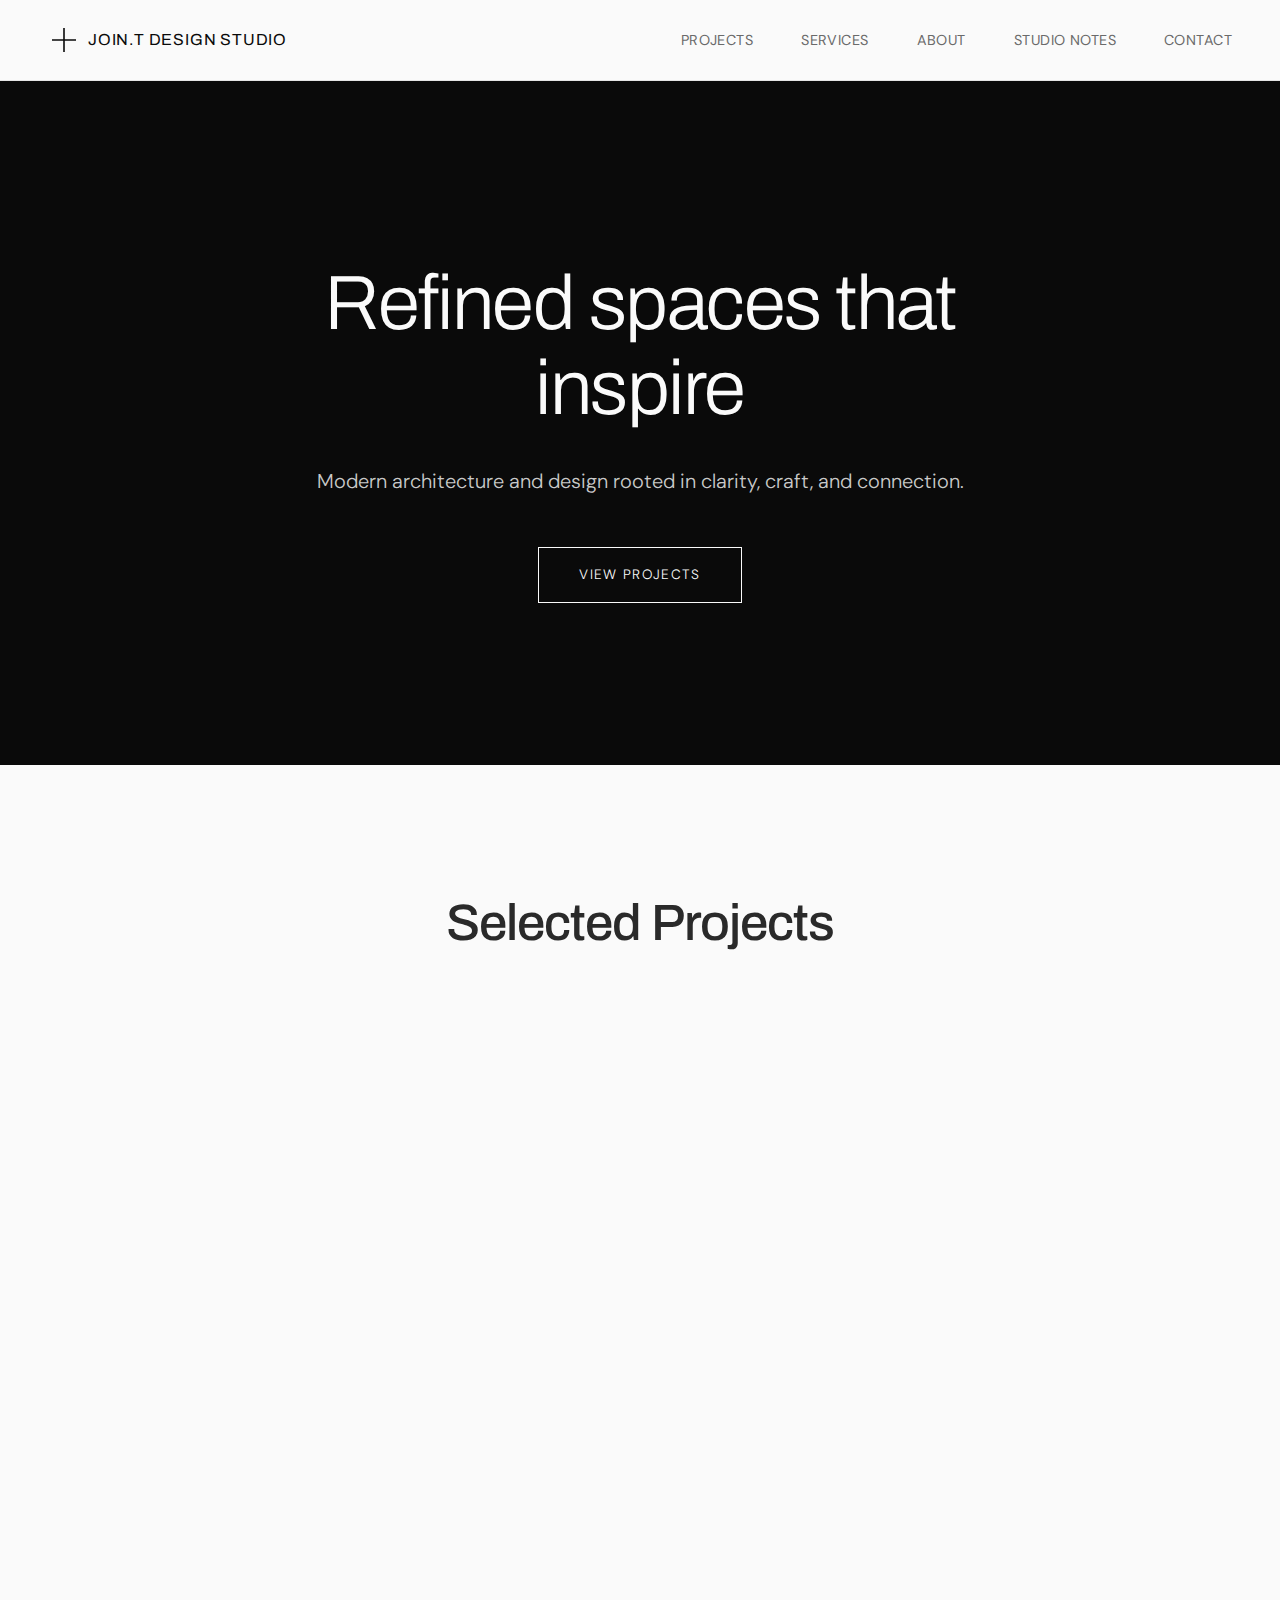
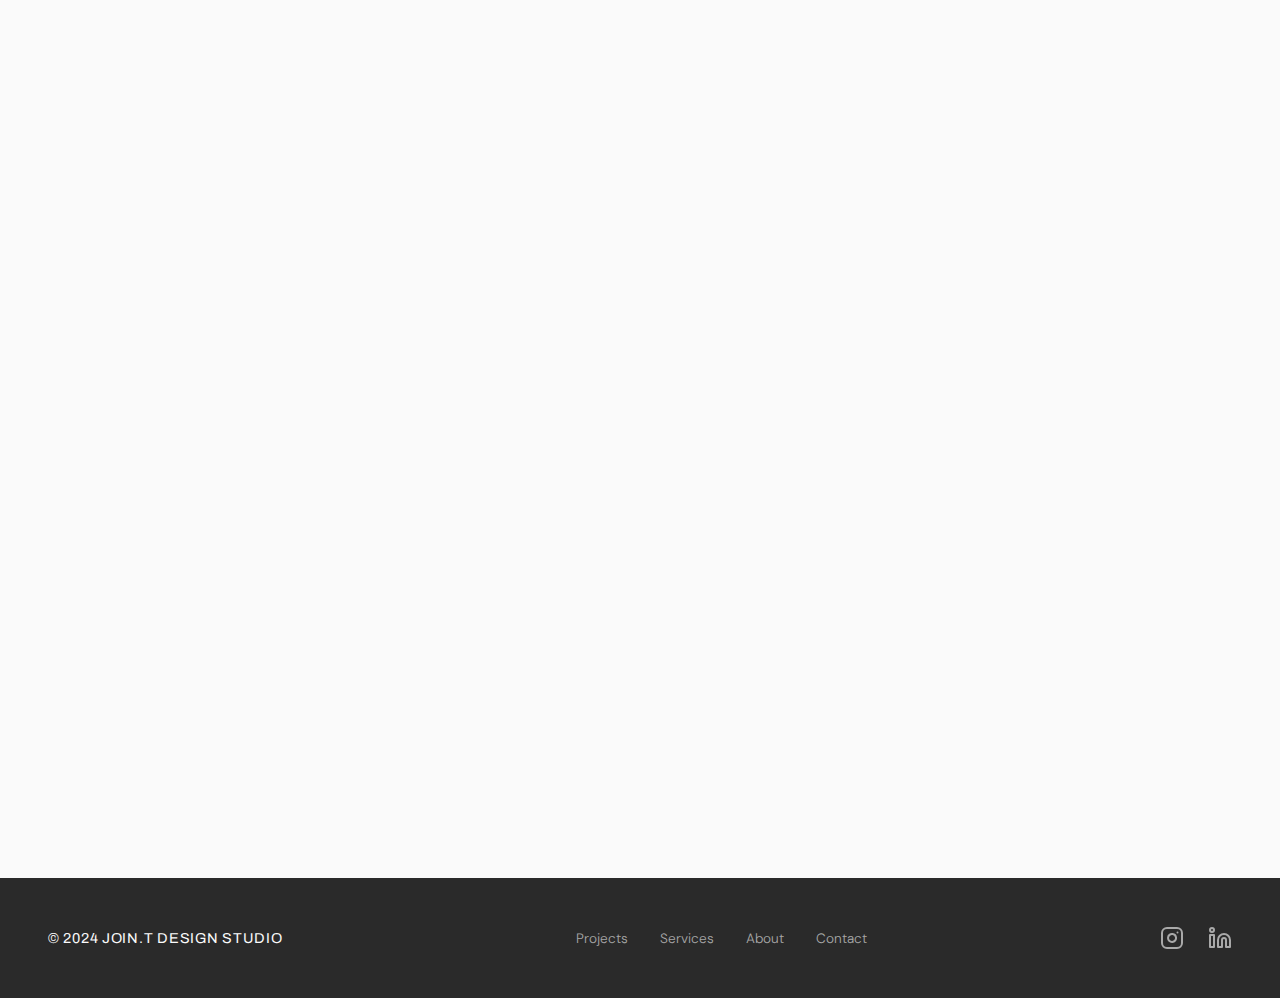
<file: joint-website/index.html>
<!DOCTYPE html>
<html lang="en">
<head>
    <meta charset="UTF-8">
    <meta name="viewport" content="width=device-width, initial-scale=1.0">
    <meta name="description" content="Join.T Design Studio - Modern architecture and design rooted in clarity, craft, and connection.">
    <title>Join.T Design Studio - Modern Architecture & Design</title>
    <link rel="preconnect" href="https://fonts.googleapis.com">
    <link rel="preconnect" href="https://fonts.gstatic.com" crossorigin>
    <link href="https://fonts.googleapis.com/css2?family=Archivo:wght@300;400;500;600&family=DM+Sans:wght@300;400;500;600&display=swap" rel="stylesheet">
    <link rel="stylesheet" href="css/style.css">
</head>
<body>
    <div class="page-loader">
        <div class="loader-content">
            <div class="loader-logo">
                <svg viewBox="0 0 60 60" fill="none" xmlns="http://www.w3.org/2000/svg">
                    <path d="M30 10V50M10 30H50" stroke="currentColor" stroke-width="2"/>
                </svg>
            </div>
            <div class="loader-text">Loading...</div>
        </div>
    </div>

    <header>
        <nav>
            <a href="index.html" class="logo">
                <div class="logo-mark">
                    <svg viewBox="0 0 40 40" fill="none" xmlns="http://www.w3.org/2000/svg">
                        <path d="M20 5V35M5 20H35" stroke="currentColor" stroke-width="2"/>
                    </svg>
                </div>
                <span>Join.T Design Studio</span>
            </a>
            <button class="mobile-menu-toggle" aria-label="Toggle menu">
                <span></span><span></span><span></span>
            </button>
            <ul class="nav-links">
                <li><a href="projects.html">Projects</a></li>
                <li><a href="services.html">Services</a></li>
                <li><a href="about.html">About</a></li>
                <li><a href="blog.html">Studio Notes</a></li>
                <li><a href="contact.html">Contact</a></li>
            </ul>
        </nav>
    </header>

    <section class="hero">
        <div class="hero-content fade-in">
            <h1>Refined spaces that inspire</h1>
            <p>Modern architecture and design rooted in clarity, craft, and connection.</p>
            <a href="projects.html" class="btn">View Projects</a>
        </div>
    </section>

    <section class="projects-intro fade-in">
        <div class="container-narrow">
            <h2>Selected Projects</h2>
        </div>
    </section>

    <section class="container">
        <div class="projects-grid" id="featured-projects"></div>
    </section>

    <section class="cta fade-in">
        <div class="container-narrow">
            <h2>Where design meets precision</h2>
            <p style="max-width: 700px; margin: 0 auto 3rem; color: rgba(255,255,255,0.8);">We create thoughtfully designed environments that balance aesthetic, function, and craftsmanship.</p>
            <a href="about.html" class="btn">Learn More</a>
        </div>
    </section>

    <section style="background: var(--white); padding: 8rem 0; text-align: center;" class="fade-in">
        <div class="container-narrow">
            <h2 style="color: var(--black); margin-bottom: 2rem;">Let's discuss your next project—<br>Get in touch with our team today.</h2>
            <a href="contact.html" class="btn btn-dark">Get in Touch</a>
        </div>
    </section>

    <footer>
        <div class="container">
            <div class="footer-content">
                <div class="footer-logo">© 2024 Join.T Design Studio</div>
                <div class="footer-links">
                    <a href="projects.html">Projects</a>
                    <a href="services.html">Services</a>
                    <a href="about.html">About</a>
                    <a href="contact.html">Contact</a>
                </div>
                <div class="social-links">
                    <a href="#" aria-label="Instagram">
                        <svg width="24" height="24" viewBox="0 0 24 24" fill="none" stroke="currentColor" stroke-width="2" stroke-linecap="round" stroke-linejoin="round">
                            <rect x="2" y="2" width="20" height="20" rx="5" ry="5"></rect>
                            <path d="M16 11.37A4 4 0 1 1 12.63 8 4 4 0 0 1 16 11.37z"></path>
                            <line x1="17.5" y1="6.5" x2="17.51" y2="6.5"></line>
                        </svg>
                    </a>
                    <a href="#" aria-label="LinkedIn">
                        <svg width="24" height="24" viewBox="0 0 24 24" fill="none" stroke="currentColor" stroke-width="2" stroke-linecap="round" stroke-linejoin="round">
                            <path d="M16 8a6 6 0 0 1 6 6v7h-4v-7a2 2 0 0 0-2-2 2 2 0 0 0-2 2v7h-4v-7a6 6 0 0 1 6-6z"></path>
                            <rect x="2" y="9" width="4" height="12"></rect>
                            <circle cx="4" cy="4" r="2"></circle>
                        </svg>
                    </a>
                </div>
            </div>
        </div>
    </footer>

    <script src="js/main.js"></script>
    <script src="js/cms.js"></script>
</body>
</html>
</file>
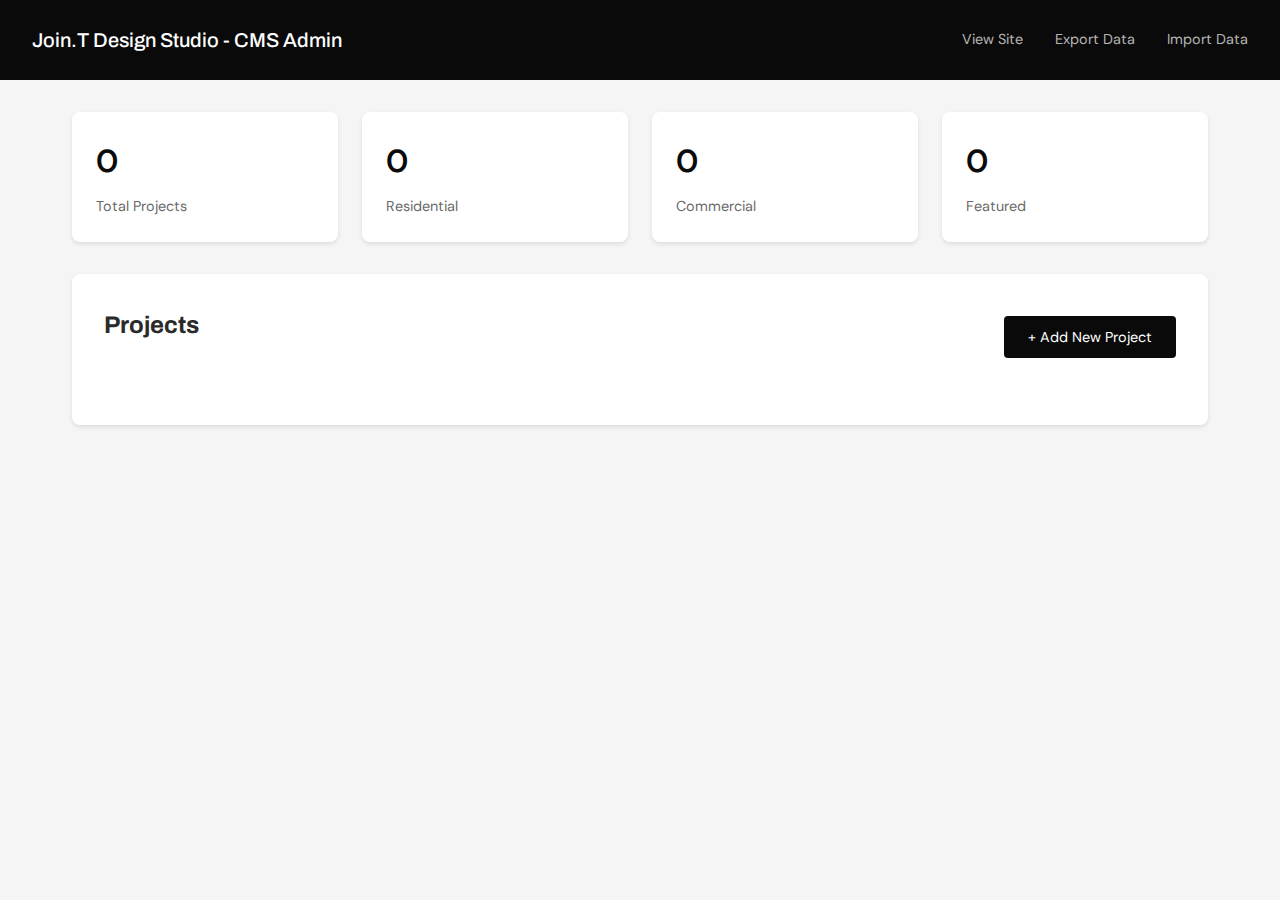
<file: joint-website/admin/index.html>
<!DOCTYPE html>
<html lang="en">
<head>
    <meta charset="UTF-8">
    <meta name="viewport" content="width=device-width, initial-scale=1.0">
    <title>Admin Panel - Join.T Design Studio CMS</title>
    <link href="https://fonts.googleapis.com/css2?family=Archivo:wght@300;400;500;600&family=DM+Sans:wght@300;400;500;600&display=swap" rel="stylesheet">
    <style>
        * {
            margin: 0;
            padding: 0;
            box-sizing: border-box;
        }

        body {
            font-family: 'DM Sans', sans-serif;
            background: #f5f5f5;
            color: #2a2a2a;
            line-height: 1.6;
        }

        .admin-header {
            background: #0a0a0a;
            color: white;
            padding: 1.5rem 2rem;
            display: flex;
            justify-content: space-between;
            align-items: center;
        }

        .admin-header h1 {
            font-family: 'Archivo', sans-serif;
            font-size: 1.25rem;
            font-weight: 500;
        }

        .admin-nav {
            display: flex;
            gap: 2rem;
        }

        .admin-nav a {
            color: rgba(255,255,255,0.7);
            text-decoration: none;
            font-size: 0.9rem;
            transition: color 0.3s;
        }

        .admin-nav a:hover {
            color: white;
        }

        .admin-container {
            max-width: 1200px;
            margin: 2rem auto;
            padding: 0 2rem;
        }

        .admin-section {
            background: white;
            border-radius: 8px;
            padding: 2rem;
            margin-bottom: 2rem;
            box-shadow: 0 2px 4px rgba(0,0,0,0.1);
        }

        .admin-section h2 {
            font-family: 'Archivo', sans-serif;
            font-size: 1.5rem;
            margin-bottom: 1.5rem;
        }

        .btn {
            padding: 0.75rem 1.5rem;
            border: none;
            background: #0a0a0a;
            color: white;
            font-family: 'DM Sans', sans-serif;
            font-size: 0.9rem;
            cursor: pointer;
            border-radius: 4px;
            transition: background 0.3s;
        }

        .btn:hover {
            background: #2a2a2a;
        }

        .btn-secondary {
            background: #6a6a6a;
        }

        .btn-danger {
            background: #c53030;
        }

        .btn-danger:hover {
            background: #9b2c2c;
        }

        .form-group {
            margin-bottom: 1.5rem;
        }

        .form-group label {
            display: block;
            margin-bottom: 0.5rem;
            font-weight: 500;
            font-size: 0.9rem;
        }

        .form-group input,
        .form-group select,
        .form-group textarea {
            width: 100%;
            padding: 0.75rem;
            border: 1px solid #e5e5e5;
            border-radius: 4px;
            font-family: 'DM Sans', sans-serif;
            font-size: 0.95rem;
        }

        .form-group textarea {
            min-height: 120px;
            resize: vertical;
        }

        .project-list {
            list-style: none;
        }

        .project-item {
            display: flex;
            justify-content: space-between;
            align-items: center;
            padding: 1rem;
            border-bottom: 1px solid #e5e5e5;
        }

        .project-item:last-child {
            border-bottom: none;
        }

        .project-info h3 {
            font-size: 1.1rem;
            margin-bottom: 0.25rem;
        }

        .project-meta {
            font-size: 0.85rem;
            color: #6a6a6a;
        }

        .project-actions {
            display: flex;
            gap: 0.5rem;
        }

        .btn-small {
            padding: 0.5rem 1rem;
            font-size: 0.85rem;
        }

        .stats-grid {
            display: grid;
            grid-template-columns: repeat(auto-fit, minmax(200px, 1fr));
            gap: 1.5rem;
            margin-bottom: 2rem;
        }

        .stat-card {
            background: white;
            padding: 1.5rem;
            border-radius: 8px;
            box-shadow: 0 2px 4px rgba(0,0,0,0.1);
        }

        .stat-value {
            font-size: 2rem;
            font-weight: 600;
            color: #0a0a0a;
        }

        .stat-label {
            font-size: 0.9rem;
            color: #6a6a6a;
            margin-top: 0.5rem;
        }

        .modal {
            display: none;
            position: fixed;
            top: 0;
            left: 0;
            width: 100%;
            height: 100%;
            background: rgba(0,0,0,0.5);
            z-index: 1000;
            overflow-y: auto;
        }

        .modal.active {
            display: flex;
            align-items: center;
            justify-content: center;
        }

        .modal-content {
            background: white;
            padding: 2rem;
            border-radius: 8px;
            max-width: 600px;
            width: 90%;
            max-height: 90vh;
            overflow-y: auto;
        }

        .modal-header {
            display: flex;
            justify-content: space-between;
            align-items: center;
            margin-bottom: 1.5rem;
        }

        .modal-close {
            background: none;
            border: none;
            font-size: 1.5rem;
            cursor: pointer;
            color: #6a6a6a;
        }

        .array-input {
            margin-bottom: 0.5rem;
        }

        .array-controls {
            display: flex;
            gap: 0.5rem;
            margin-top: 0.5rem;
        }

        .checkbox-group {
            display: flex;
            align-items: center;
            gap: 0.5rem;
        }

        .checkbox-group input[type="checkbox"] {
            width: auto;
        }
    </style>
</head>
<body>
    <div class="admin-header">
        <h1>Join.T Design Studio - CMS Admin</h1>
        <nav class="admin-nav">
            <a href="../index.html" target="_blank">View Site</a>
            <a href="#" onclick="exportProjects()">Export Data</a>
            <a href="#" onclick="document.getElementById('importFile').click()">Import Data</a>
        </nav>
    </div>

    <input type="file" id="importFile" accept=".json" style="display: none;" onchange="importProjects(event)">

    <div class="admin-container">
        <!-- Stats -->
        <div class="stats-grid">
            <div class="stat-card">
                <div class="stat-value" id="totalProjects">0</div>
                <div class="stat-label">Total Projects</div>
            </div>
            <div class="stat-card">
                <div class="stat-value" id="residentialCount">0</div>
                <div class="stat-label">Residential</div>
            </div>
            <div class="stat-card">
                <div class="stat-value" id="commercialCount">0</div>
                <div class="stat-label">Commercial</div>
            </div>
            <div class="stat-card">
                <div class="stat-value" id="featuredCount">0</div>
                <div class="stat-label">Featured</div>
            </div>
        </div>

        <!-- Projects Management -->
        <div class="admin-section">
            <div style="display: flex; justify-content: space-between; align-items: center; margin-bottom: 1.5rem;">
                <h2>Projects</h2>
                <button class="btn" onclick="openAddModal()">+ Add New Project</button>
            </div>
            <ul class="project-list" id="projectList">
                <!-- Projects will be loaded here -->
            </ul>
        </div>
    </div>

    <!-- Add/Edit Project Modal -->
    <div class="modal" id="projectModal">
        <div class="modal-content">
            <div class="modal-header">
                <h2 id="modalTitle">Add New Project</h2>
                <button class="modal-close" onclick="closeModal()">&times;</button>
            </div>
            <form id="projectForm">
                <input type="hidden" id="projectId">
                
                <div class="form-group">
                    <label for="title">Project Title *</label>
                    <input type="text" id="title" required>
                </div>

                <div class="form-group">
                    <label for="category">Category *</label>
                    <select id="category" required>
                        <option value="residential">Residential</option>
                        <option value="commercial">Commercial</option>
                    </select>
                </div>

                <div class="form-group">
                    <label for="location">Location *</label>
                    <input type="text" id="location" required>
                </div>

                <div class="form-group">
                    <label for="year">Year *</label>
                    <input type="text" id="year" required>
                </div>

                <div class="form-group">
                    <label for="scope">Scope of Work *</label>
                    <input type="text" id="scope" placeholder="e.g., New Construction, Interior Design" required>
                </div>

                <div class="form-group checkbox-group">
                    <input type="checkbox" id="featured">
                    <label for="featured">Featured Project</label>
                </div>

                <div class="form-group">
                    <label for="hero">Hero Image Path *</label>
                    <input type="text" id="hero" placeholder="images/projects/project-name/hero.jpg" required>
                    <small>Upload image to your server and enter the path here</small>
                </div>

                <div class="form-group">
                    <label for="thumbnail">Thumbnail Image Path *</label>
                    <input type="text" id="thumbnail" placeholder="images/projects/project-name/thumb.jpg" required>
                </div>

                <div class="form-group">
                    <label>Overview Paragraphs *</label>
                    <div id="overviewContainer">
                        <textarea class="array-input" placeholder="First paragraph..."></textarea>
                        <textarea class="array-input" placeholder="Second paragraph..."></textarea>
                    </div>
                    <div class="array-controls">
                        <button type="button" class="btn btn-secondary btn-small" onclick="addOverviewParagraph()">+ Add Paragraph</button>
                    </div>
                </div>

                <div class="form-group">
                    <label>Gallery Images (paths)</label>
                    <div id="galleryContainer">
                        <input type="text" class="array-input" placeholder="images/projects/project-name/gallery-1.jpg">
                        <input type="text" class="array-input" placeholder="images/projects/project-name/gallery-2.jpg">
                        <input type="text" class="array-input" placeholder="images/projects/project-name/gallery-3.jpg">
                    </div>
                    <div class="array-controls">
                        <button type="button" class="btn btn-secondary btn-small" onclick="addGalleryInput()">+ Add Image</button>
                    </div>
                </div>

                <div class="form-group">
                    <label>Design Details (bullet points)</label>
                    <div id="detailsContainer">
                        <input type="text" class="array-input" placeholder="Detail 1">
                        <input type="text" class="array-input" placeholder="Detail 2">
                        <input type="text" class="array-input" placeholder="Detail 3">
                    </div>
                    <div class="array-controls">
                        <button type="button" class="btn btn-secondary btn-small" onclick="addDetailInput()">+ Add Detail</button>
                    </div>
                </div>

                <div style="display: flex; gap: 1rem; margin-top: 2rem;">
                    <button type="submit" class="btn">Save Project</button>
                    <button type="button" class="btn btn-secondary" onclick="closeModal()">Cancel</button>
                </div>
            </form>
        </div>
    </div>

    <script src="../js/cms.js"></script>
    <script>
        const cms = new ProjectCMS();
        let editingProjectId = null;

        // Load and display projects
        function loadProjects() {
            const projects = cms.getAllProjects();
            const list = document.getElementById('projectList');
            
            if (projects.length === 0) {
                list.innerHTML = '<li style="padding: 2rem; text-align: center; color: #6a6a6a;">No projects yet. Add your first project to get started!</li>';
                return;
            }

            list.innerHTML = projects.map(project => `
                <li class="project-item">
                    <div class="project-info">
                        <h3>${project.title}</h3>
                        <p class="project-meta">
                            ${project.category.charAt(0).toUpperCase() + project.category.slice(1)} • 
                            ${project.location} • 
                            ${project.year}
                            ${project.featured ? ' • ⭐ Featured' : ''}
                        </p>
                    </div>
                    <div class="project-actions">
                        <button class="btn btn-small" onclick="editProject('${project.id}')">Edit</button>
                        <button class="btn btn-danger btn-small" onclick="deleteProject('${project.id}')">Delete</button>
                    </div>
                </li>
            `).join('');

            updateStats();
        }

        // Update statistics
        function updateStats() {
            const projects = cms.getAllProjects();
            document.getElementById('totalProjects').textContent = projects.length;
            document.getElementById('residentialCount').textContent = projects.filter(p => p.category === 'residential').length;
            document.getElementById('commercialCount').textContent = projects.filter(p => p.category === 'commercial').length;
            document.getElementById('featuredCount').textContent = projects.filter(p => p.featured).length;
        }

        // Modal functions
        function openAddModal() {
            editingProjectId = null;
            document.getElementById('modalTitle').textContent = 'Add New Project';
            document.getElementById('projectForm').reset();
            document.getElementById('projectModal').classList.add('active');
        }

        function editProject(id) {
            editingProjectId = id;
            const project = cms.getProject(id);
            
            document.getElementById('modalTitle').textContent = 'Edit Project';
            document.getElementById('projectId').value = project.id;
            document.getElementById('title').value = project.title;
            document.getElementById('category').value = project.category;
            document.getElementById('location').value = project.location;
            document.getElementById('year').value = project.year;
            document.getElementById('scope').value = project.scope;
            document.getElementById('featured').checked = project.featured || false;
            document.getElementById('hero').value = project.hero;
            document.getElementById('thumbnail').value = project.thumbnail;

            // Load overview paragraphs
            const overviewContainer = document.getElementById('overviewContainer');
            overviewContainer.innerHTML = project.overview.map(p => 
                `<textarea class="array-input">${p}</textarea>`
            ).join('');

            // Load gallery images
            const galleryContainer = document.getElementById('galleryContainer');
            galleryContainer.innerHTML = project.gallery.map(img => 
                `<input type="text" class="array-input" value="${img}">`
            ).join('');

            // Load details
            const detailsContainer = document.getElementById('detailsContainer');
            detailsContainer.innerHTML = project.details.map(detail => 
                `<input type="text" class="array-input" value="${detail}">`
            ).join('');

            document.getElementById('projectModal').classList.add('active');
        }

        function closeModal() {
            document.getElementById('projectModal').classList.remove('active');
        }

        function deleteProject(id) {
            if (confirm('Are you sure you want to delete this project?')) {
                cms.deleteProject(id);
                loadProjects();
            }
        }

        // Form submission
        document.getElementById('projectForm').addEventListener('submit', (e) => {
            e.preventDefault();

            const overview = Array.from(document.querySelectorAll('#overviewContainer textarea'))
                .map(t => t.value)
                .filter(v => v.trim());

            const gallery = Array.from(document.querySelectorAll('#galleryContainer input'))
                .map(i => i.value)
                .filter(v => v.trim());

            const details = Array.from(document.querySelectorAll('#detailsContainer input'))
                .map(i => i.value)
                .filter(v => v.trim());

            const projectData = {
                title: document.getElementById('title').value,
                category: document.getElementById('category').value,
                location: document.getElementById('location').value,
                year: document.getElementById('year').value,
                scope: document.getElementById('scope').value,
                featured: document.getElementById('featured').checked,
                hero: document.getElementById('hero').value,
                thumbnail: document.getElementById('thumbnail').value,
                overview,
                gallery,
                details
            };

            if (editingProjectId) {
                cms.updateProject(editingProjectId, projectData);
            } else {
                cms.addProject(projectData);
            }

            closeModal();
            loadProjects();
        });

        // Array input helpers
        function addOverviewParagraph() {
            const container = document.getElementById('overviewContainer');
            const textarea = document.createElement('textarea');
            textarea.className = 'array-input';
            textarea.placeholder = 'New paragraph...';
            container.appendChild(textarea);
        }

        function addGalleryInput() {
            const container = document.getElementById('galleryContainer');
            const input = document.createElement('input');
            input.type = 'text';
            input.className = 'array-input';
            input.placeholder = 'images/projects/project-name/new-image.jpg';
            container.appendChild(input);
        }

        function addDetailInput() {
            const container = document.getElementById('detailsContainer');
            const input = document.createElement('input');
            input.type = 'text';
            input.className = 'array-input';
            input.placeholder = 'New detail';
            container.appendChild(input);
        }

        // Export/Import
        function exportProjects() {
            cms.exportProjects();
        }

        function importProjects(event) {
            const file = event.target.files[0];
            if (file) {
                const reader = new FileReader();
                reader.onload = (e) => {
                    if (cms.importProjects(e.target.result)) {
                        alert('Projects imported successfully!');
                        loadProjects();
                    } else {
                        alert('Failed to import projects. Please check the file format.');
                    }
                };
                reader.readAsText(file);
            }
        }

        // Initialize
        loadProjects();
    </script>
</body>
</html>
</file>
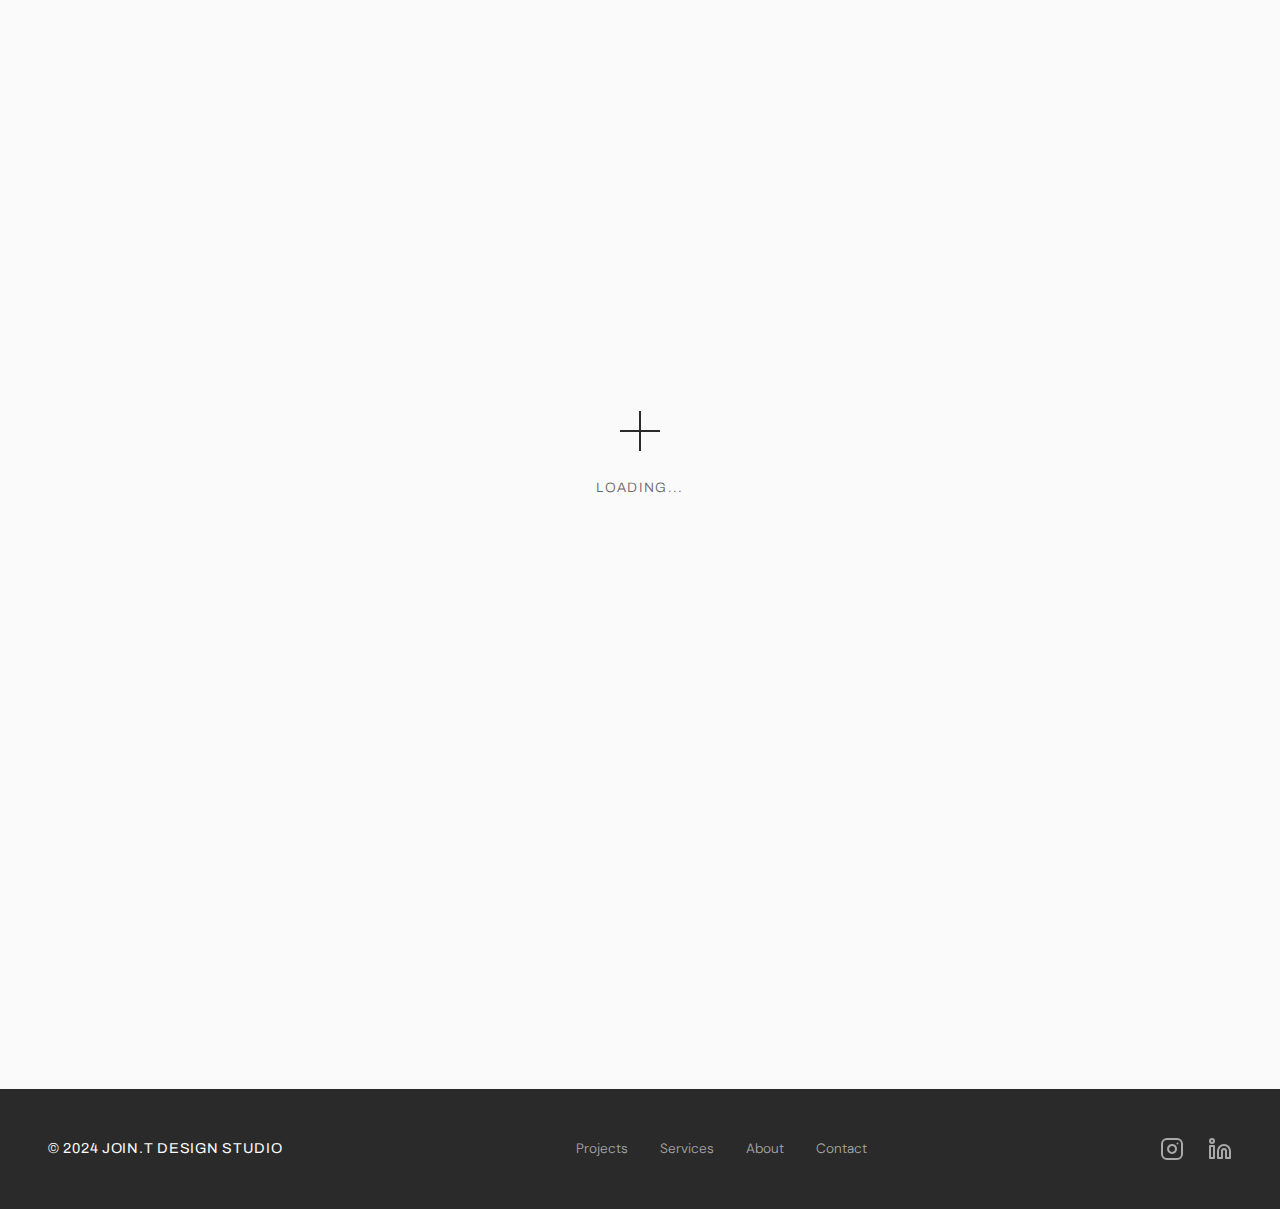
<file: joint-website/contact.html>
<!DOCTYPE html>
<html lang="en">
<head>
    <meta charset="UTF-8">
    <meta name="viewport" content="width=device-width, initial-scale=1.0">
    <meta name="description" content="Contact Join.T Design Studio for your architecture and design project.">
    <title>Contact - Join.T Design Studio</title>
    <link rel="preconnect" href="https://fonts.googleapis.com">
    <link rel="preconnect" href="https://fonts.gstatic.com" crossorigin>
    <link href="https://fonts.googleapis.com/css2?family=Archivo:wght@300;400;500;600&family=DM+Sans:wght@300;400;500;600&display=swap" rel="stylesheet">
    <link rel="stylesheet" href="css/style.css">
</head>
<body>
    <div class="page-loader">
        <div class="loader-content">
            <div class="loader-logo">
                <svg viewBox="0 0 60 60" fill="none" xmlns="http://www.w3.org/2000/svg">
                    <path d="M30 10V50M10 30H50" stroke="currentColor" stroke-width="2"/>
                </svg>
            </div>
            <div class="loader-text">Loading...</div>
        </div>
    </div>

    <header>
        <nav>
            <a href="index.html" class="logo">
                <div class="logo-mark">
                    <svg viewBox="0 0 40 40" fill="none" xmlns="http://www.w3.org/2000/svg">
                        <path d="M20 5V35M5 20H35" stroke="currentColor" stroke-width="2"/>
                    </svg>
                </div>
                <span>Join.T Design Studio</span>
            </a>
            <button class="mobile-menu-toggle" aria-label="Toggle menu">
                <span></span><span></span><span></span>
            </button>
            <ul class="nav-links">
                <li><a href="projects.html">Projects</a></li>
                <li><a href="services.html">Services</a></li>
                <li><a href="about.html">About</a></li>
                <li><a href="blog.html">Studio Notes</a></li>
                <li><a href="contact.html" class="active">Contact</a></li>
            </ul>
        </nav>
    </header>

    <section class="page-header fade-in" style="text-align: center;">
        <div class="container-narrow">
            <h1>Get in Touch</h1>
            <p>We'd love to hear about your project. Reach out to discuss how we can work together.</p>
        </div>
    </section>

    <section class="container-narrow">
        <div class="contact-content fade-in">
            <div class="contact-info">
                <h3>Contact Information</h3>
                <p><strong>Email</strong><br>
                <a href="/cdn-cgi/l/email-protection#e685898892878592a68c898f88928283958f8188959293828f89c885898b"><span class="__cf_email__" data-cfemail="bfdcd0d1cbdedccbffd5d0d6d1cbdbdaccd6d8d1cccbcadbd6d091dcd0d2">[email&#160;protected]</span></a></p>
                <p><strong>Phone</strong><br>
                <a href="tel:123-456-7890">123-456-7890</a></p>
                <p><strong>Location</strong><br>
                Hudson Valley & NYC Metropolitan Area</p>
            </div>

            <div>
                <form class="contact-form" id="contact-form">
                    <div id="form-message" class="form-message"></div>
                    
                    <div class="form-group">
                        <label for="name">Name</label>
                        <input type="text" id="name" name="name" required>
                    </div>
                    
                    <div class="form-group">
                        <label for="email">Email</label>
                        <input type="email" id="email" name="email" required>
                    </div>
                    
                    <div class="form-group">
                        <label for="message">Message</label>
                        <textarea id="message" name="message" required></textarea>
                    </div>
                    
                    <button type="submit" class="btn btn-dark">Send Message</button>
                </form>
            </div>
        </div>
    </section>

    <footer>
        <div class="container">
            <div class="footer-content">
                <div class="footer-logo">© 2024 Join.T Design Studio</div>
                <div class="footer-links">
                    <a href="projects.html">Projects</a>
                    <a href="services.html">Services</a>
                    <a href="about.html">About</a>
                    <a href="contact.html">Contact</a>
                </div>
                <div class="social-links">
                    <a href="#" aria-label="Instagram">
                        <svg width="24" height="24" viewBox="0 0 24 24" fill="none" stroke="currentColor" stroke-width="2" stroke-linecap="round" stroke-linejoin="round">
                            <rect x="2" y="2" width="20" height="20" rx="5" ry="5"></rect>
                            <path d="M16 11.37A4 4 0 1 1 12.63 8 4 4 0 0 1 16 11.37z"></path>
                            <line x1="17.5" y1="6.5" x2="17.51" y2="6.5"></line>
                        </svg>
                    </a>
                    <a href="#" aria-label="LinkedIn">
                        <svg width="24" height="24" viewBox="0 0 24 24" fill="none" stroke="currentColor" stroke-width="2" stroke-linecap="round" stroke-linejoin="round">
                            <path d="M16 8a6 6 0 0 1 6 6v7h-4v-7a2 2 0 0 0-2-2 2 2 0 0 0-2 2v7h-4v-7a6 6 0 0 1 6-6z"></path>
                            <rect x="2" y="9" width="4" height="12"></rect>
                            <circle cx="4" cy="4" r="2"></circle>
                        </sv
</file>
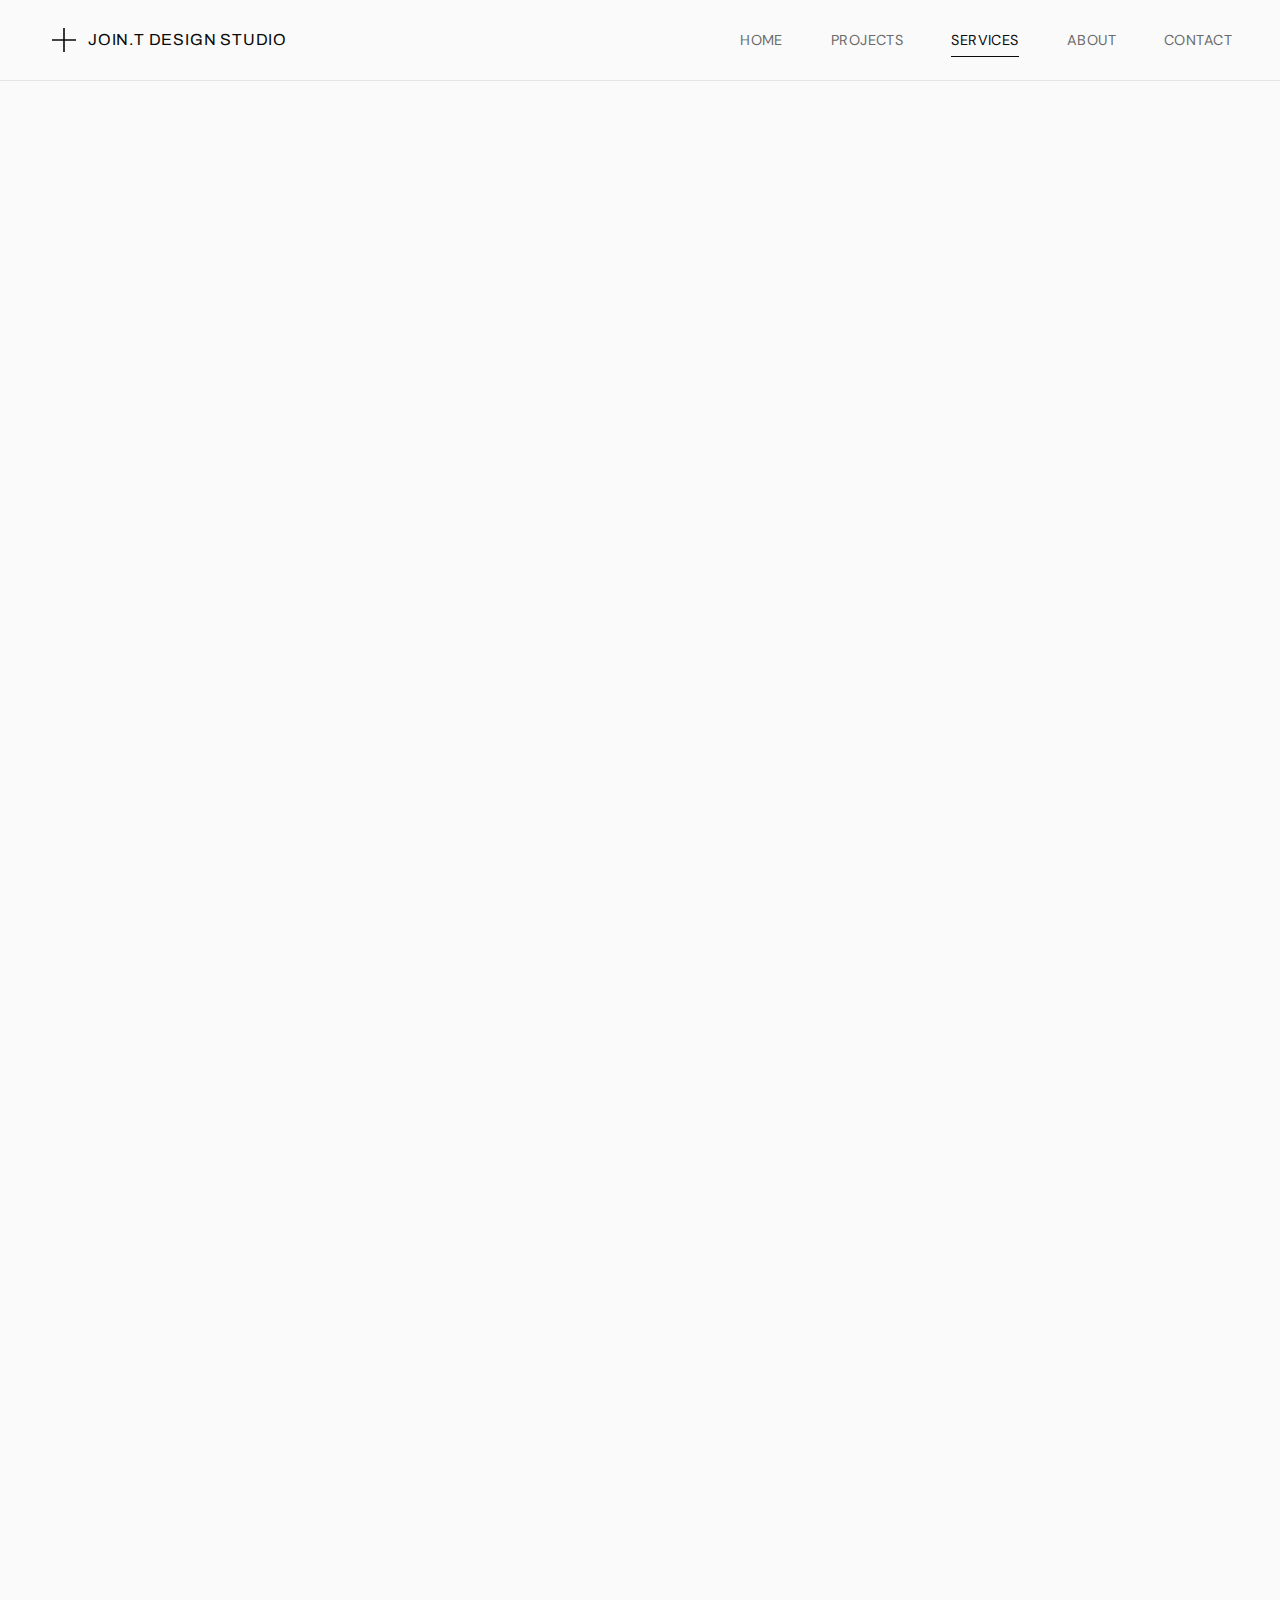
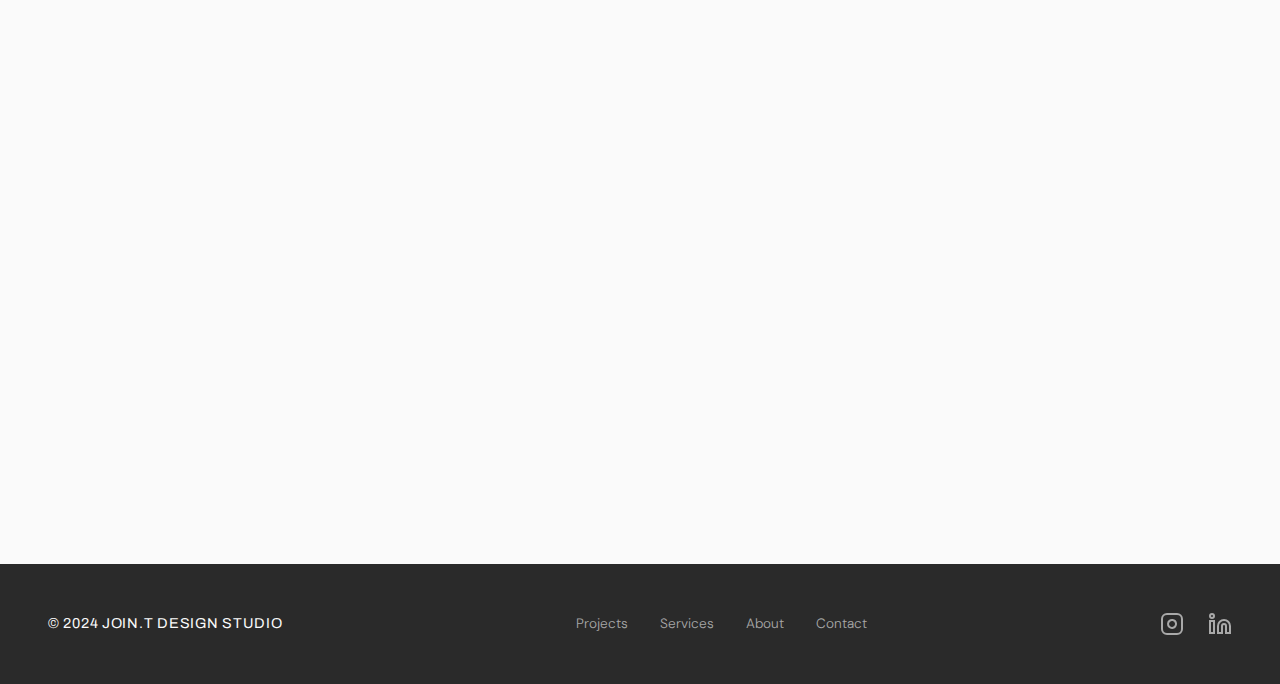
<file: joint-website/services.html>
<!DOCTYPE html>
<html lang="en">
<head>
    <meta charset="UTF-8">
    <meta name="viewport" content="width=device-width, initial-scale=1.0">
    <meta name="description" content="Architectural design, interior design, renovation, and project management services.">
    <title>Services - Join.T Design Studio</title>
    <link rel="preconnect" href="https://fonts.googleapis.com">
    <link rel="preconnect" href="https://fonts.gstatic.com" crossorigin>
    <link href="https://fonts.googleapis.com/css2?family=Archivo:wght@300;400;500;600&family=DM+Sans:wght@300;400;500;600&display=swap" rel="stylesheet">
    <link rel="stylesheet" href="css/main.css">
    <link rel="icon" type="image/svg+xml" href="data:image/svg+xml,%3Csvg xmlns='http://www.w3.org/2000/svg' viewBox='0 0 40 40'%3E%3Cpath d='M20 5V35M5 20H35' stroke='%230a0a0a' stroke-width='2'/%3E%3C/svg%3E">
</head>
<body>
    <div class="page-loader">
        <div class="loader-content">
            <div class="loader-logo">
                <svg viewBox="0 0 40 40" fill="none" xmlns="http://www.w3.org/2000/svg">
                    <path d="M20 5V35M5 20H35" stroke="currentColor" stroke-width="2"/>
                </svg>
            </div>
            <div class="loader-text">Loading</div>
        </div>
    </div>
    <header>
        <nav>
            <a href="./" class="logo">
                <div class="logo-mark">
                    <svg viewBox="0 0 40 40" fill="none" xmlns="http://www.w3.org/2000/svg">
                        <path d="M20 5V35M5 20H35" stroke="currentColor" stroke-width="2"/>
                    </svg>
                </div>
                <span>Join.T Design Studio</span>
            </a>
            <button class="menu-toggle" aria-label="Toggle menu">
                <span></span>
                <span></span>
                <span></span>
            </button>
            <ul class="nav-links">
                <li><a href="./">Home</a></li>
                <li><a href="projects.html">Projects</a></li>
                <li><a href="services.html">Services</a></li>
                <li><a href="about.html">About</a></li>
                <li><a href="contact.html">Contact</a></li>
            </ul>
        </nav>
    </header>
    <main>
        <section class="services-hero fade-in">
            <div class="container">
                <h1>Our Services</h1>
                <p>We provide a full range of design services tailored to meet your unique needs. From concept to completion, we ensure every project is executed with precision, creating enduring quality.</p>
            </div>
        </section>
        <section class="container">
            <div class="services-grid fade-in fade-in-delay-1">
                <div class="service-item">
                    <h3>Architectural Design</h3>
                    <p>Custom-designed residential and commercial architecture focusing on modern, functional, and aesthetically refined spaces that respond to context and client needs.</p>
                </div>
                <div class="service-item">
                    <h3>Interior Design</h3>
                    <p>Thoughtful and cohesive interior design solutions that balance form, function, and your personal style preferences. We create environments that feel intentional and lived-in.</p>
                </div>
                <div class="service-item">
                    <h3>Renovation & Remodeling</h3>
                    <p>Comprehensive renovation and remodeling services to transform existing spaces into modern, functional environments that honor the character of the original structure.</p>
                </div>
                <div class="service-item">
                    <h3>Project Management</h3>
                    <p>End-to-end project management to ensure seamless execution, budget control, and timely delivery. We coordinate all aspects of construction with precision and care.</p>
                </div>
                <div class="service-item">
                    <h3>Concept Design</h3>
                    <p>Early-stage design exploration to establish vision, spatial relationships, and aesthetic direction. We work collaboratively to refine ideas into actionable concepts.</p>
                </div>
                <div class="service-item">
                    <h3>Construction Documentation</h3>
                    <p>Detailed technical documentation that translates design intent into buildable plans. We ensure clarity and precision at every phase of the construction process.</p>
                </div>
            </div>
        </section>
        <section class="why-choose fade-in">
            <div class="container">
                <h2>Why Choose Us?</h2>
                <div class="features-grid">
                    <div class="feature">
                        <div class="feature-icon">
                            <svg width="60" height="60" viewBox="0 0 60 60" fill="none" xmlns="http://www.w3.org/2000/svg">
                                <path d="M30 10L15 25L30 40L45 25L30 10Z" stroke="currentColor" stroke-width="2" stroke-linejoin="round"/>
                                <path d="M15 35L30 50L45 35" stroke="currentColor" stroke-width="2" stroke-linejoin="round"/>
                            </svg>
                        </div>
                        <h3>Tailored Solutions</h3>
                        <p>We cater our services to your needs, whether you're starting from scratch or refining an existing plan. Every design reflects your vision and responds to the site.</p>
                    </div>
                    <div class="feature">
                        <div class="feature-icon">
                            <svg width="60" height="60" viewBox="0 0 60 60" fill="none" xmlns="http://www.w3.org/2000/svg">
                                <rect x="15" y="15" width="30" height="30" stroke="currentColor" stroke-width="2"/>
                                <path d="M15 25H45M25 15V45M35 15V45M15 35H45" stroke="currentColor" stroke-width="2"/>
                            </svg>
                        </div>
                        <h3>Experienced Team</h3>
                        <p>Our team consists of licensed architects, interior designers, and project managers, with years of experience in the industry delivering thoughtful, enduring work.</p>
                    </div>
                    <div class="feature">
                        <div class="feature-icon">
                            <svg width="60" height="60" viewBox="0 0 60 60" fill="none" xmlns="http://www.w3.org/2000/svg">
                                <circle cx="30" cy="30" r="15" stroke="currentColor" stroke-width="2"/>
                                <path d="M30 20V30L37 37" stroke="currentColor" stroke-width="2" stroke-linecap="round"/>
                            </svg>
                        </div>
                        <h3>Exceptional Quality</h3>
                        <p>We uphold the highest standards of quality with uncompromising attention to detail, celebrating completeness and precision for every project.</p>
                    </div>
                </div>
            </div>
        </section>
        <section class="cta fade-in">
            <div class="container-narrow">
                <h2>Ready to start your next project? Get in touch with us today.</h2>
                <a href="contact.html" class="btn">Get in Touch</a>
            </div>
        </section>
    </main>
    <footer>
        <div class="container">
            <div class="footer-content">
                <div class="footer-logo">© 2024 Join.T Design Studio</div>
                <div class="footer-links">
                    <a href="projects.html">Projects</a>
                    <a href="services.html">Services</a>
                    <a href="about.html">About</a>
                    <a href="contact.html">Contact</a>
                </div>
                <div class="social-links">
                    <a href="#" aria-label="Instagram">
                        <svg width="24" height="24" viewBox="0 0 24 24" fill="none" stroke="currentColor" stroke-width="2">
                            <rect x="2" y="2" width="20" height="20" rx="5" ry="5"></rect>
                            <path d="M16 11.37A4 4 0 1 1 12.63 8 4 4 0 0 1 16 11.37z"></path>
                            <line x1="17.5" y1="6.5" x2="17.51" y2="6.5"></line>
                        </svg>
                    </a>
                    <a href="#" aria-label="LinkedIn">
                        <svg width="24" height="24" viewBox="0 0 24 24" fill="none" stroke="currentColor" stroke-width="2">
                            <path d="M16 8a6 6 0 0 1 6 6v7h-4v-7a2 2 0 0 0-2-2 2 2 0 0 0-2 2v7h-4v-7a6 6 0 0 1 6-6z"></path>
                            <rect x="2" y="9" width="4" height="12"></rect>
                            <circle cx="4" cy="4" r="2"></circle>
                        </svg>
                    </a>
                </div>
            </div>
        </div>
    </footer>
    <script src="js/main.js"></script>
</body>
</html>
</file>
<file: joint-website/css/style.css>
:root {
    --black: #0a0a0a;
    --white: #fafafa;
    --charcoal: #2a2a2a;
    --gray: #6a6a6a;
    --light-gray: #e5e5e5;
    --heading: 'Archivo', sans-serif;
    --body: 'DM Sans', sans-serif;
}

* {
    margin: 0;
    padding: 0;
    box-sizing: border-box;
}

html {
    scroll-behavior: smooth;
}

body {
    font-family: var(--body);
    font-weight: 300;
    color: var(--charcoal);
    background: var(--white);
    line-height: 1.6;
    overflow-x: hidden;
}

/* Loading Animation */
.page-loader {
    position: fixed;
    top: 0;
    left: 0;
    width: 100%;
    height: 100%;
    background: var(--white);
    z-index: 9999;
    display: flex;
    align-items: center;
    justify-content: center;
    transition: opacity 0.5s ease, visibility 0.5s ease;
}

.page-loader.hidden {
    opacity: 0;
    visibility: hidden;
}

.loader-content {
    text-align: center;
}

.loader-logo {
    width: 60px;
    height: 60px;
    margin: 0 auto 1rem;
    animation: pulse 1.5s ease-in-out infinite;
}

@keyframes pulse {
    0%, 100% { opacity: 1; transform: scale(1); }
    50% { opacity: 0.6; transform: scale(0.95); }
}

.loader-text {
    font-family: var(--heading);
    font-size: 0.85rem;
    letter-spacing: 0.1em;
    text-transform: uppercase;
    color: var(--gray);
}

/* Image Loading */
img {
    opacity: 0;
    transition: opacity 0.6s ease;
}

img.loaded {
    opacity: 1;
}

img[data-src] {
    background: var(--light-gray);
}

/* Typography */
h1, h2, h3 {
    font-family: var(--heading);
    font-weight: 500;
    letter-spacing: -0.02em;
}

h1 {
    font-size: clamp(2.5rem, 6vw, 5rem);
    line-height: 1.1;
}

h2 {
    font-size: clamp(2rem, 4vw, 3.5rem);
    line-height: 1.2;
}

h3 {
    font-size: clamp(1.5rem, 3vw, 2.25rem);
    line-height: 1.3;
}

p {
    font-size: clamp(0.95rem, 1.5vw, 1.05rem);
    line-height: 1.8;
}

/* Header */
header {
    position: fixed;
    top: 0;
    left: 0;
    right: 0;
    z-index: 1000;
    background: var(--white);
    border-bottom: 1px solid var(--light-gray);
    padding: 1.5rem 0;
    transition: all 0.3s ease;
}

header.scrolled {
    padding: 1rem 0;
    box-shadow: 0 2px 10px rgba(0,0,0,0.05);
}

nav {
    max-width: 1400px;
    margin: 0 auto;
    padding: 0 3rem;
    display: flex;
    justify-content: space-between;
    align-items: center;
}

.logo {
    font-family: var(--heading);
    font-size: 1rem;
    font-weight: 400;
    letter-spacing: 0.05em;
    text-transform: uppercase;
    color: var(--black);
    text-decoration: none;
    display: flex;
    align-items: center;
    gap: 0.5rem;
}

.logo-mark {
    width: 32px;
    height: 32px;
    display: flex;
    align-items: center;
    justify-content: center;
}

.logo-mark svg {
    width: 100%;
    height: 100%;
}

.nav-links {
    display: flex;
    gap: 3rem;
    list-style: none;
}

.nav-links a {
    color: var(--gray);
    text-decoration: none;
    font-size: 0.9rem;
    font-weight: 400;
    letter-spacing: 0.03em;
    text-transform: uppercase;
    transition: color 0.3s ease;
    position: relative;
}

.nav-links a:hover,
.nav-links a.active {
    color: var(--black);
}

.nav-links a.active::after {
    content: '';
    position: absolute;
    bottom: -0.5rem;
    left: 0;
    right: 0;
    height: 1px;
    background: var(--black);
}

/* Mobile Menu */
.mobile-menu-toggle {
    display: none;
    flex-direction: column;
    gap: 6px;
    background: none;
    border: none;
    cursor: pointer;
    padding: 0.5rem;
}

.mobile-menu-toggle span {
    width: 24px;
    height: 2px;
    background: var(--black);
    transition: all 0.3s ease;
}

/* Container */
.container {
    max-width: 1400px;
    margin: 0 auto;
    padding: 0 3rem;
}

.container-narrow {
    max-width: 900px;
    margin: 0 auto;
    padding: 0 3rem;
}

/* Fade-in Animation */
.fade-in {
    opacity: 0;
    transform: translateY(30px);
    transition: opacity 0.8s ease, transform 0.8s ease;
}

.fade-in.visible {
    opacity: 1;
    transform: translateY(0);
}

/* Buttons */
.btn {
    display: inline-block;
    padding: 1rem 2.5rem;
    border: 1px solid var(--white);
    color: var(--white);
    text-decoration: none;
    font-size: 0.85rem;
    letter-spacing: 0.1em;
    text-transform: uppercase;
    transition: all 0.3s ease;
    background: transparent;
    cursor: pointer;
}

.btn:hover {
    background: var(--white);
    color: var(--black);
}

.btn-dark {
    border-color: var(--black);
    color: var(--black);
}

.btn-dark:hover {
    background: var(--black);
    color: var(--white);
}

/* Hero */
.hero {
    min-height: 85vh;
    display: flex;
    align-items: center;
    justify-content: center;
    position: relative;
    background: var(--black);
    color: var(--white);
    padding-top: 100px;
}

.hero-content {
    text-align: center;
    max-width: 900px;
    padding: 6rem 3rem;
}

.hero h1 {
    color: var(--white);
    margin-bottom: 2rem;
    font-weight: 300;
}

.hero p {
    font-size: 1.25rem;
    color: rgba(255,255,255,0.8);
    margin-bottom: 3rem;
    font-weight: 300;
}

/* Page Header */
.page-header {
    padding: 10rem 0 4rem;
    background: var(--white);
}

.page-header h1 {
    margin-bottom: 1rem;
}

.page-header p {
    font-size: 1.15rem;
    color: var(--gray);
    max-width: 700px;
}

/* Projects Grid */
.projects-intro {
    padding: 8rem 0 4rem;
    text-align: center;
}

.projects-grid {
    display: grid;
    grid-template-columns: repeat(auto-fit, minmax(350px, 1fr));
    gap: 4rem;
    padding: 4rem 0 8rem;
}

.project-card {
    cursor: pointer;
    transition: transform 0.4s ease;
}

.project-card:hover {
    transform: translateY(-8px);
}

.project-image {
    width: 100%;
    aspect-ratio: 4/3;
    overflow: hidden;
    background: var(--light-gray);
    margin-bottom: 1.5rem;
    position: relative;
}

.project-image img {
    width: 100%;
    height: 100%;
    object-fit: cover;
    transition: transform 0.6s ease;
}

.project-card:hover .project-image img {
    transform: scale(1.05);
}

.project-title {
    font-family: var(--heading);
    font-size: 1.5rem;
    margin-bottom: 0.5rem;
    color: var(--black);
}

.project-meta {
    font-size: 0.85rem;
    color: var(--gray);
    letter-spacing: 0.03em;
}

/* Project Detail */
.project-detail-hero {
    width: 100%;
    height: 70vh;
    background: var(--light-gray);
    overflow: hidden;
    position: relative;
}

.project-detail-hero img {
    width: 100%;
    height: 100%;
    object-fit: cover;
}

.breadcrumb {
    padding: 3rem 0 1rem;
}

.breadcrumb a {
    color: var(--gray);
    text-decoration: none;
    font-size: 0.85rem;
    letter-spacing: 0.05em;
    text-transform: uppercase;
    transition: color 0.3s ease;
}

.breadcrumb a:hover {
    color: var(--black);
}

.breadcrumb span {
    color: var(--gray);
    margin: 0 0.5rem;
}

.project-info {
    display: grid;
    grid-template-columns: repeat(4, 1fr);
    gap: 3rem;
    padding: 4rem 0;
    border-bottom: 1px solid var(--light-gray);
}

.info-block h4 {
    font-family: var(--body);
    font-size: 0.75rem;
    font-weight: 500;
    letter-spacing: 0.1em;
    text-transform: uppercase;
    color: var(--gray);
    margin-bottom: 0.75rem;
}

.info-block p {
    font-size: 1rem;
    color: var(--black);
}

.project-overview {
    padding: 6rem 0;
}

.project-overview h2 {
    margin-bottom: 2rem;
}

.project-overview p {
    margin-bottom: 1.5rem;
    color: var(--gray);
}

.project-gallery {
    display: grid;
    grid-template-columns: repeat(auto-fit, minmax(300px, 1fr));
    gap: 2rem;
    margin: 4rem 0;
}

.gallery-image {
    width: 100%;
    aspect-ratio: 1;
    background: var(--light-gray);
    overflow: hidden;
}

.gallery-image img {
    width: 100%;
    height: 100%;
    object-fit: cover;
}

/* Filter Tabs */
.filter-tabs {
    display: flex;
    gap: 2rem;
    list-style: none;
    margin-top: 2rem;
    border-bottom: 1px solid var(--light-gray);
}

.filter-tabs button {
    background: none;
    border: none;
    padding: 1rem 0;
    font-family: var(--body);
    font-size: 0.9rem;
    font-weight: 400;
    letter-spacing: 0.03em;
    text-transform: uppercase;
    color: var(--gray);
    cursor: pointer;
    border-bottom: 2px solid transparent;
    transition: all 0.3s ease;
}

.filter-tabs button:hover,
.filter-tabs button.active {
    color: var(--black);
    border-bottom-color: var(--black);
}

/* CTA Sections */
.cta {
    background: var(--black);
    color: var(--white);
    padding: 6rem 0;
    text-align: center;
}

.cta h2 {
    color: var(--white);
    margin-bottom: 2rem;
    font-weight: 300;
}

/* Footer */
footer {
    background: var(--charcoal);
    color: rgba(255,255,255,0.6);
    padding: 3rem 0;
}

.footer-content {
    display: flex;
    justify-content: space-between;
    align-items: center;
}

.footer-logo {
    font-family: var(--heading);
    font-size: 0.9rem;
    font-weight: 400;
    letter-spacing: 0.05em;
    text-transform: uppercase;
    color: var(--white);
}

.footer-links {
    display: flex;
    gap: 2rem;
}

.footer-links a {
    color: rgba(255,255,255,0.6);
    text-decoration: none;
    font-size: 0.85rem;
    transition: color 0.3s ease;
}

.footer-links a:hover {
    color: var(--white);
}

.social-links {
    display: flex;
    gap: 1.5rem;
}

.social-links a {
    width: 24px;
    height: 24px;
    display: flex;
    align-items: center;
    justify-content: center;
    color: rgba(255,255,255,0.6);
    transition: color 0.3s ease;
}

.social-links a:hover {
    color: var(--white);
}

/* Services Grid */
.services-grid {
    display: grid;
    grid-template-columns: repeat(auto-fit, minmax(300px, 1fr));
    gap: 4rem;
    padding: 6rem 0;
}

.service-item h3 {
    margin-bottom: 1rem;
    color: var(--black);
}

.service-item p {
    color: var(--gray);
    line-height: 1.8;
}

/* Contact Form */
.contact-content {
    display: grid;
    grid-template-columns: 1fr 1fr;
    gap: 6rem;
    padding: 4rem 0 8rem;
}

.contact-info h3 {
    margin-bottom: 2rem;
}

.contact-info p {
    margin-bottom: 1rem;
    color: var(--gray);
}

.contact-info a {
    color: var(--black);
    text-decoration: none;
    transition: color 0.3s ease;
}

.contact-info a:hover {
    color: var(--gray);
}

.contact-form {
    display: flex;
    flex-direction: column;
    gap: 2rem;
}

.form-group {
    display: flex;
    flex-direction: column;
    gap: 0.75rem;
}

.form-group label {
    font-size: 0.85rem;
    font-weight: 400;
    letter-spacing: 0.05em;
    text-transform: uppercase;
    color: var(--gray);
}

.form-group input,
.form-group textarea {
    font-family: var(--body);
    font-size: 1rem;
    padding: 1rem;
    border: 1px solid var(--light-gray);
    background: var(--white);
    color: var(--black);
    transition: border-color 0.3s ease;
}

.form-group input:focus,
.form-group textarea:focus {
    outline: none;
    border-color: var(--black);
}

.form-group textarea {
    min-height: 150px;
    resize: vertical;
}

.form-message {
    padding: 1rem;
    margin-bottom: 1rem;
    border-radius: 4px;
    display: none;
}

.form-message.success {
    background: #d4edda;
    color: #155724;
    border: 1px solid #c3e6cb;
    display: block;
}

.form-message.error {
    background: #f8d7da;
    color: #721c24;
    border: 1px solid #f5c6cb;
    display: block;
}

/* Responsive */
@media (max-width: 768px) {
    nav {
        padding: 0 2rem;
    }

    .container,
    .container-narrow {
        padding: 0 2rem;
    }

    .mobile-menu-toggle {
        display: flex;
    }

    .nav-links {
        position: fixed;
        top: 80px;
        left: 0;
        right: 0;
        background: var(--white);
        flex-direction: column;
        padding: 2rem;
        gap: 1.5rem;
        box-shadow: 0 10px 30px rgba(0,0,0,0.1);
        transform: translateY(-100%);
        opacity: 0;
        visibility: hidden;
        transition: all 0.3s ease;
    }

    .nav-links.active {
        transform: translateY(0);
        opacity: 1;
        visibility: visible;
    }

    .hero-content {
        padding: 4rem 2rem;
    }

    .projects-grid {
        grid-template-columns: 1fr;
        gap: 3rem;
    }

    .project-info {
        grid-template-columns: 1fr 1fr;
        gap: 2rem;
    }

    .project-gallery {
        grid-template-columns: 1fr;
    }

    .contact-content {
        grid-template-columns: 1fr;
        gap: 3rem;
    }

    .footer-content {
        flex-direction: column;
        gap: 2rem;
        text-align: center;
    }

    .services-grid {
        grid-template-columns: 1fr;
    }
}
</file>
<file: joint-website/css/main.css>
:root {
    --black: #0a0a0a;
    --white: #fafafa;
    --charcoal: #2a2a2a;
    --gray: #6a6a6a;
    --light-gray: #e5e5e5;
    --heading: 'Archivo', sans-serif;
    --body: 'DM Sans', sans-serif;
}

* {
    margin: 0;
    padding: 0;
    box-sizing: border-box;
}

html {
    scroll-behavior: smooth;
}

body {
    font-family: var(--body);
    font-weight: 300;
    color: var(--charcoal);
    background: var(--white);
    line-height: 1.6;
    overflow-x: hidden;
}

/* Loading Animation */
.page-loader {
    position: fixed;
    top: 0;
    left: 0;
    width: 100%;
    height: 100%;
    background: var(--white);
    display: flex;
    align-items: center;
    justify-content: center;
    z-index: 9999;
    transition: opacity 0.5s ease, visibility 0.5s ease;
}

.page-loader.hidden {
    opacity: 0;
    visibility: hidden;
}

.loader-content {
    text-align: center;
}

.loader-logo {
    width: 60px;
    height: 60px;
    margin: 0 auto 1rem;
    animation: pulse 2s ease-in-out infinite;
}

.loader-logo svg {
    width: 100%;
    height: 100%;
}

@keyframes pulse {
    0%, 100% {
        opacity: 1;
        transform: scale(1);
    }
    50% {
        opacity: 0.5;
        transform: scale(0.95);
    }
}

.loader-text {
    font-family: var(--heading);
    font-size: 0.85rem;
    letter-spacing: 0.15em;
    text-transform: uppercase;
    color: var(--gray);
}

/* Fade-in animations */
.fade-in {
    opacity: 0;
    transform: translateY(20px);
    animation: fadeInUp 0.8s ease forwards;
}

@keyframes fadeInUp {
    to {
        opacity: 1;
        transform: translateY(0);
    }
}

.fade-in-delay-1 { animation-delay: 0.1s; }
.fade-in-delay-2 { animation-delay: 0.2s; }
.fade-in-delay-3 { animation-delay: 0.3s; }
.fade-in-delay-4 { animation-delay: 0.4s; }

/* Image lazy loading optimization */
img {
    display: block;
    max-width: 100%;
}

img[loading="lazy"] {
    opacity: 0;
    transition: opacity 0.3s ease;
}

img[loading="lazy"].loaded {
    opacity: 1;
}

/* Typography */
h1, h2, h3, h4, h5, h6 {
    font-family: var(--heading);
    font-weight: 500;
    letter-spacing: -0.02em;
}

h1 {
    font-size: clamp(2.5rem, 6vw, 5rem);
    line-height: 1.1;
}

h2 {
    font-size: clamp(2rem, 4vw, 3.5rem);
    line-height: 1.2;
}

h3 {
    font-size: clamp(1.5rem, 3vw, 2.25rem);
    line-height: 1.3;
}

p {
    font-size: clamp(0.95rem, 1.5vw, 1.05rem);
    line-height: 1.8;
}

/* Header */
header {
    position: fixed;
    top: 0;
    left: 0;
    right: 0;
    z-index: 1000;
    background: var(--white);
    border-bottom: 1px solid var(--light-gray);
    padding: 1.5rem 0;
    transition: all 0.3s ease;
}

header.scrolled {
    padding: 1rem 0;
    box-shadow: 0 2px 10px rgba(0,0,0,0.05);
}

nav {
    max-width: 1400px;
    margin: 0 auto;
    padding: 0 3rem;
    display: flex;
    justify-content: space-between;
    align-items: center;
}

.logo {
    font-family: var(--heading);
    font-size: 1rem;
    font-weight: 400;
    letter-spacing: 0.05em;
    text-transform: uppercase;
    color: var(--black);
    text-decoration: none;
    display: flex;
    align-items: center;
    gap: 0.5rem;
    transition: opacity 0.3s ease;
}

.logo:hover {
    opacity: 0.7;
}

.logo-mark {
    width: 32px;
    height: 32px;
    display: flex;
    align-items: center;
    justify-content: center;
}

.logo-mark svg {
    width: 100%;
    height: 100%;
}

.nav-links {
    display: flex;
    gap: 3rem;
    list-style: none;
}

.nav-links a {
    color: var(--gray);
    text-decoration: none;
    font-size: 0.9rem;
    font-weight: 400;
    letter-spacing: 0.03em;
    text-transform: uppercase;
    transition: color 0.3s ease;
    position: relative;
}

.nav-links a:hover,
.nav-links a.active {
    color: var(--black);
}

.nav-links a.active::after {
    content: '';
    position: absolute;
    bottom: -0.5rem;
    left: 0;
    right: 0;
    height: 1px;
    background: var(--black);
}

/* Mobile menu toggle */
.menu-toggle {
    display: none;
    background: none;
    border: none;
    cursor: pointer;
    padding: 0.5rem;
}

.menu-toggle span {
    display: block;
    width: 25px;
    height: 2px;
    background: var(--black);
    margin: 5px 0;
    transition: 0.3s;
}

/* Container */
.container {
    max-width: 1400px;
    margin: 0 auto;
    padding: 0 3rem;
}

.container-narrow {
    max-width: 900px;
    margin: 0 auto;
    padding: 0 3rem;
}

/* Main content spacing */
main {
    min-height: 100vh;
    padding-top: 100px;
}

/* Hero Section */
.hero {
    min-height: 85vh;
    display: flex;
    align-items: center;
    justify-content: center;
    position: relative;
    background: var(--black);
    color: var(--white);
    margin-top: -100px;
    padding-top: 100px;
}

.hero-image {
    position: absolute;
    top: 0;
    left: 0;
    width: 100%;
    height: 100%;
    overflow: hidden;
}

.hero-image img {
    width: 100%;
    height: 100%;
    object-fit: cover;
    opacity: 0.6;
}

.hero-content {
    position: relative;
    z-index: 2;
    text-align: center;
    max-width: 900px;
    padding: 6rem 3rem;
}

.hero h1 {
    color: var(--white);
    margin-bottom: 2rem;
    font-weight: 400;
}

.hero p {
    font-size: 1.25rem;
    color: rgba(255,255,255,0.9);
    margin-bottom: 3rem;
    font-weight: 300;
}

/* Buttons */
.btn {
    display: inline-block;
    padding: 1rem 2.5rem;
    border: 1px solid var(--white);
    color: var(--white);
    text-decoration: none;
    font-size: 0.85rem;
    letter-spacing: 0.1em;
    text-transform: uppercase;
    transition: all 0.3s ease;
    background: transparent;
    cursor: pointer;
    font-family: var(--body);
}

.btn:hover {
    background: var(--white);
    color: var(--black);
    transform: translateY(-2px);
}

.btn-dark {
    border-color: var(--black);
    color: var(--black);
}

.btn-dark:hover {
    background: var(--black);
    color: var(--white);
}

/* Projects Grid */
.section-intro {
    padding: 8rem 0 4rem;
    text-align: center;
}

.projects-grid {
    display: grid;
    grid-template-columns: repeat(auto-fit, minmax(350px, 1fr));
    gap: 4rem;
    padding: 4rem 0 8rem;
}

.project-card {
    text-decoration: none;
    color: inherit;
    display: block;
    transition: transform 0.4s ease;
}

.project-card:hover {
    transform: translateY(-8px);
}

.project-image {
    width: 100%;
    aspect-ratio: 4/3;
    overflow: hidden;
    background: var(--light-gray);
    margin-bottom: 1.5rem;
    position: relative;
}

.project-image img {
    width: 100%;
    height: 100%;
    object-fit: cover;
    transition: transform 0.6s ease;
}

.project-card:hover .project-image img {
    transform: scale(1.05);
}

.project-title {
    font-family: var(--heading);
    font-size: 1.5rem;
    margin-bottom: 0.5rem;
    color: var(--black);
}

.project-meta {
    font-size: 0.85rem;
    color: var(--gray);
    letter-spacing: 0.03em;
}

/* Project Detail */
.project-detail-hero {
    width: 100%;
    height: 70vh;
    background: var(--light-gray);
    overflow: hidden;
}

.project-detail-hero img {
    width: 100%;
    height: 100%;
    object-fit: cover;
}

.breadcrumb {
    font-size: 0.85rem;
    color: var(--gray);
    letter-spacing: 0.05em;
    text-transform: uppercase;
    margin-bottom: 1rem;
}

.breadcrumb a {
    color: var(--gray);
    text-decoration: none;
    transition: color 0.3s ease;
}

.breadcrumb a:hover {
    color: var(--black);
}

.project-info {
    display: grid;
    grid-template-columns: repeat(4, 1fr);
    gap: 3rem;
    padding: 4rem 0;
    border-bottom: 1px solid var(--light-gray);
}

.info-block h4 {
    font-family: var(--body);
    font-size: 0.75rem;
    font-weight: 500;
    letter-spacing: 0.1em;
    text-transform: uppercase;
    color: var(--gray);
    margin-bottom: 0.75rem;
}

.info-block p {
    font-size: 1rem;
    color: var(--black);
}

.project-overview {
    padding: 6rem 0;
}

.project-overview h2 {
    margin-bottom: 2rem;
}

.project-overview p {
    margin-bottom: 1.5rem;
    color: var(--gray);
}

.project-gallery {
    display: grid;
    grid-template-columns: repeat(3, 1fr);
    gap: 2rem;
    margin: 4rem 0;
}

.gallery-image {
    width: 100%;
    aspect-ratio: 1;
    background: var(--light-gray);
    overflow: hidden;
}

.gallery-image img {
    width: 100%;
    height: 100%;
    object-fit: cover;
    transition: transform 0.3s ease;
}

.gallery-image:hover img {
    transform: scale(1.05);
}

.design-details {
    padding: 4rem 0 6rem;
}

.design-details h2 {
    margin-bottom: 3rem;
}

.details-grid {
    display: grid;
    grid-template-columns: 1fr 1fr;
    gap: 2rem 4rem;
}

.details-grid li {
    list-style: none;
    padding-left: 1.5rem;
    position: relative;
    color: var(--gray);
    margin-bottom: 1rem;
}

.details-grid li:before {
    content: "•";
    position: absolute;
    left: 0;
    color: var(--black);
}

/* Filter tabs */
.filter-tabs {
    display: flex;
    gap: 2rem;
    list-style: none;
    margin-top: 2rem;
    border-bottom: 1px solid var(--light-gray);
}

.filter-tabs button {
    background: none;
    border: none;
    padding: 1rem 0;
    font-family: var(--body);
    font-size: 0.9rem;
    font-weight: 400;
    letter-spacing: 0.03em;
    text-transform: uppercase;
    color: var(--gray);
    cursor: pointer;
    border-bottom: 2px solid transparent;
    transition: all 0.3s ease;
}

.filter-tabs button:hover,
.filter-tabs button.active {
    color: var(--black);
    border-bottom-color: var(--black);
}

/* Services */
.services-hero {
    padding: 6rem 0 4rem;
    background: var(--charcoal);
    color: var(--white);
}

.services-hero h1 {
    color: var(--white);
    margin-bottom: 1.5rem;
}

.services-hero p {
    max-width: 700px;
    color: rgba(255,255,255,0.85);
}

.services-grid {
    display: grid;
    grid-template-columns: repeat(auto-fit, minmax(300px, 1fr));
    gap: 4rem;
    padding: 6rem 0;
}

.service-item h3 {
    margin-bottom: 1rem;
    color: var(--black);
}

.service-item p {
    color: var(--gray);
    line-height: 1.8;
}

/* Features */
.why-choose {
    background: var(--white);
    padding: 6rem 0 8rem;
}

.why-choose h2 {
    text-align: center;
    margin-bottom: 4rem;
}

.features-grid {
    display: grid;
    grid-template-columns: repeat(auto-fit, minmax(280px, 1fr));
    gap: 3rem;
}

.feature {
    text-align: center;
}

.feature-icon {
    width: 60px;
    height: 60px;
    margin: 0 auto 1.5rem;
    display: flex;
    align-items: center;
    justify-content: center;
}

.feature h3 {
    font-size: 1.25rem;
    margin-bottom: 1rem;
}

.feature p {
    font-size: 0.95rem;
    color: var(--gray);
}

/* About */
.approach-section {
    display: grid;
    grid-template-columns: 1fr 1fr;
    gap: 4rem;
    padding: 4rem 0;
    align-items: start;
}

.approach-text h2 {
    margin-bottom: 2rem;
}

.approach-text p {
    margin-bottom: 1.5rem;
    color: var(--gray);
}

.approach-text ul {
    list-style: none;
    margin-top: 2rem;
}

.approach-text li {
    margin-bottom: 1rem;
    padding-left: 1.5rem;
    position: relative;
    color: var(--gray);
}

.approach-text li:before {
    content: "•";
    position: absolute;
    left: 0;
    color: var(--black);
}

.approach-image {
    width: 100%;
    aspect-ratio: 3/4;
    background: var(--light-gray);
    overflow: hidden;
}

.approach-image img {
    width: 100%;
    height: 100%;
    object-fit: cover;
}

.founder-section {
    display: grid;
    grid-template-columns: 300px 1fr;
    gap: 4rem;
    padding: 6rem 0;
    align-items: start;
}

.founder-image {
    width: 100%;
    aspect-ratio: 3/4;
    background: var(--light-gray);
    overflow: hidden;
}

.founder-image img {
    width: 100%;
    height: 100%;
    object-fit: cover;
}

.founder-bio h2 {
    margin-bottom: 0.5rem;
}

.founder-role {
    font-size: 1rem;
    color: var(--gray);
    margin-bottom: 2rem;
}

.founder-bio p {
    margin-bottom: 1.5rem;
    color: var(--gray);
}

.credentials {
    margin-top: 2rem;
    padding-top: 2rem;
    border-top: 1px solid var(--light-gray);
}

.credentials p {
    font-size: 0.95rem;
    margin-bottom: 0.5rem;
}

/* Contact */
.contact-content {
    display: grid;
    grid-template-columns: 1fr 1fr;
    gap: 6rem;
    padding: 4rem 0 8rem;
}

.contact-info h3 {
    margin-bottom: 2rem;
}

.contact-info p {
    margin-bottom: 1rem;
    color: var(--gray);
}

.contact-info a {
    color: var(--black);
    text-decoration: none;
    transition: color 0.3s ease;
}

.contact-info a:hover {
    color: var(--gray);
}

.contact-form {
    display: flex;
    flex-direction: column;
    gap: 2rem;
}

.form-group {
    display: flex;
    flex-direction: column;
    gap: 0.75rem;
}

.form-group label {
    font-size: 0.85rem;
    font-weight: 400;
    letter-spacing: 0.05em;
    text-transform: uppercase;
    color: var(--gray);
}

.form-group input,
.form-group textarea {
    font-family: var(--body);
    font-size: 1rem;
    padding: 1rem;
    border: 1px solid var(--light-gray);
    background: var(--white);
    color: var(--black);
    transition: border-color 0.3s ease;
}

.form-group input:focus,
.form-group textarea:focus {
    outline: none;
    border-color: var(--black);
}

.form-group textarea {
    min-height: 150px;
    resize: vertical;
}

/* CTA */
.cta {
    background: var(--black);
    color: var(--white);
    padding: 6rem 0;
    text-align: center;
}

.cta h2 {
    color: var(--white);
    margin-bottom: 2rem;
    font-weight: 400;
}

/* Footer */
footer {
    background: var(--charcoal);
    color: rgba(255,255,255,0.6);
    padding: 3rem 0;
}

.footer-content {
    display: flex;
    justify-content: space-between;
    align-items: center;
}

.footer-logo {
    font-family: var(--heading);
    font-size: 0.9rem;
    font-weight: 400;
    letter-spacing: 0.05em;
    text-transform: uppercase;
    color: var(--white);
}

.footer-links {
    display: flex;
    gap: 2rem;
}

.footer-links a {
    color: rgba(255,255,255,0.6);
    text-decoration: none;
    font-size: 0.85rem;
    transition: color 0.3s ease;
}

.footer-links a:hover {
    color: var(--white);
}

.social-links {
    display: flex;
    gap: 1.5rem;
}

.social-links a {
    width: 24px;
    height: 24px;
    display: flex;
    align-items: center;
    justify-content: center;
    color: rgba(255,255,255,0.6);
    transition: color 0.3s ease;
}

.social-links a:hover {
    color: var(--white);
}

/* Responsive */
@media (max-width: 968px) {
    .approach-section,
    .founder-section,
    .contact-content {
        grid-template-columns: 1fr;
        gap: 3rem;
    }

    .project-gallery {
        grid-template-columns: 1fr;
    }

    .details-grid {
        grid-template-columns: 1fr;
    }
}

@media (max-width: 768px) {
    nav {
        padding: 0 2rem;
    }

    .container,
    .container-narrow {
        padding: 0 2rem;
    }

    .nav-links {
        position: fixed;
        top: 80px;
        left: 0;
        right: 0;
        background: var(--white);
        flex-direction: column;
        padding: 2rem;
        gap: 1.5rem;
        border-bottom: 1px solid var(--light-gray);
        transform: translateY(-100%);
        opacity: 0;
        transition: transform 0.3s ease, opacity 0.3s ease;
    }

    .nav-links.active {
        transform: translateY(0);
        opacity: 1;
    }

    .menu-toggle {
        display: block;
    }

    .hero-content {
        padding: 4rem 2rem;
    }

    .projects-grid {
        grid-template-columns: 1fr;
        gap: 3rem;
    }

    .project-info {
        grid-template-columns: 1fr 1fr;
        gap: 2rem;
    }

    .footer-content {
        flex-direction: column;
        gap: 2rem;
        text-align: center;
    }

    .services-grid,
    .features-grid {
        grid-template-columns: 1fr;
    }
}

/* Print styles */
@media print {
    header, footer, .cta, .btn {
        display: none;
    }
}
</file>
